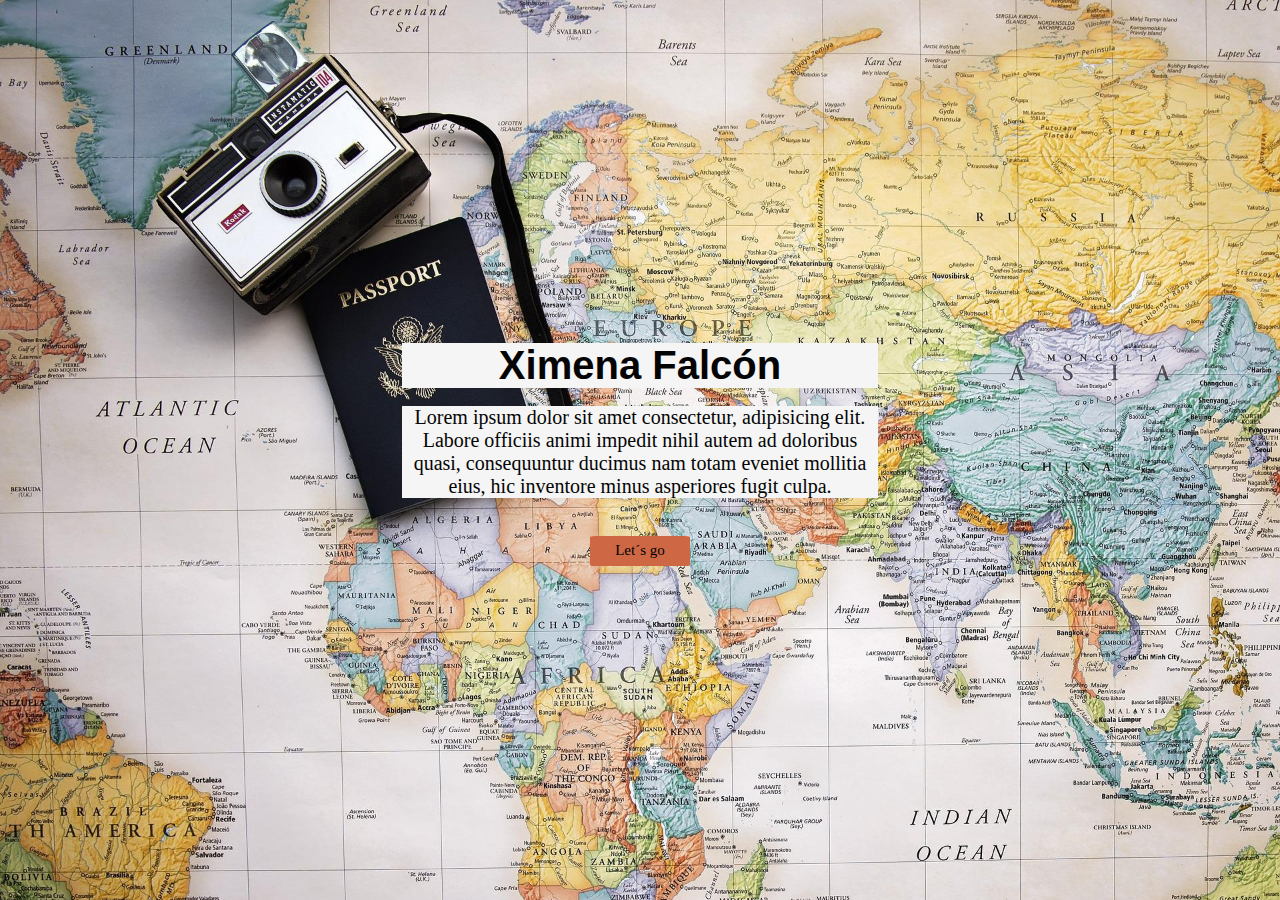
<file: index.html>
<!DOCTYPE html>
<html lang="en">
<head>
    <meta charset="UTF-8">
    <meta http-equiv="X-UA-Compatible" content="IE=edge">
    <meta name="viewport" content="width=device-width, initial-scale=1.0">
    <link rel="stylesheet" href="estilos3.css">
    <title>Document</title>
</head>
<body class="general">

    <main class="principal">
       <h1 class="principal_titulo">Ximena Falcón</h1>
       <p class="principal_parrafo">Lorem ipsum dolor sit amet consectetur, adipisicing elit. Labore officiis 
        animi impedit nihil autem ad doloribus quasi, consequuntur ducimus nam 
        totam eveniet mollitia eius, hic inventore minus asperiores fugit culpa.</p>
        <a href="proyectos.html">
        <button class="principal_boton">Let´s go</button>
        <a href="proyectos.html"></a>
    </main>
</body>
</html>
</file>
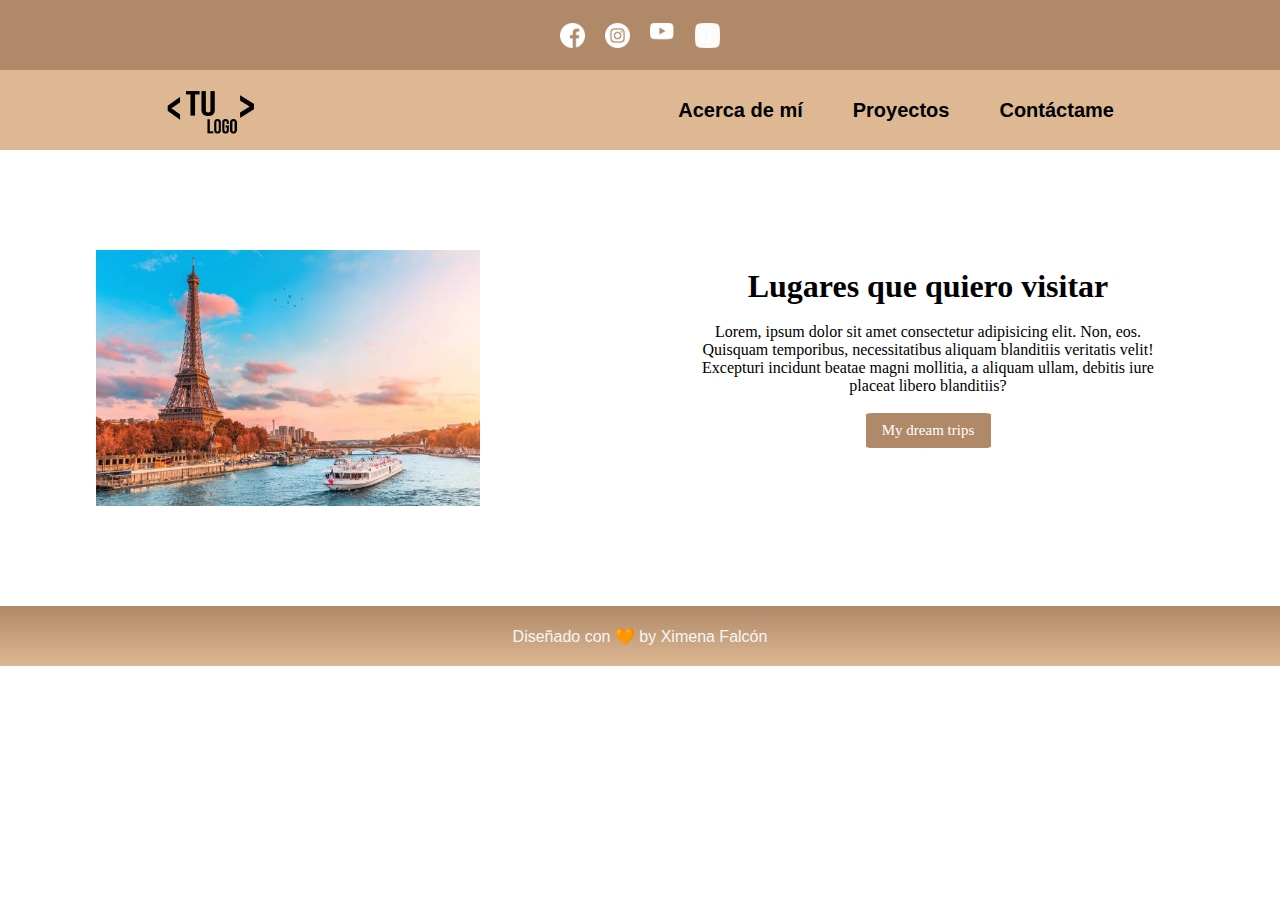
<file: proyectos.html>
<!DOCTYPE html>
<html lang="en">
<head>
    <meta charset="UTF-8">
    <meta http-equiv="X-UA-Compatible" content="IE=edge">
    <meta name="viewport" content="width=device-width, initial-scale=1.0">
    <link rel="stylesheet" href="estilos3.css">
    <title>Document</title>
</head>
<body>

    <header>

        <section class="redesSociales">
            <img src="facebook.png"  class="redesSociales_logo">
            <img src="instagram.png"  class="redesSociales_logo">
            <img src="youtube.png"  class="redesSociales_logo">
            <img src="tiktok.png"  class="redesSociales_logo">
        </section>

        <section class="menu"> 
            <img src="tulogo.png"  class="menu_logo">
            
            <ul class="menu_lista">
                <a href="bio.html" class="menu_lista_link">
                <li class="menu_lista_elementos"> Acerca de mí</li></a>
                <a href="principal.html" class="menu_lista_link"><li class="menu_lista_elementos">Proyectos</li></a>
                <a href="contacto.html" class="menu_lista_link"><li class="menu_lista_elementos">Contáctame</li></a>
            </ul>

        </section>
     </header>

     <main class="contDerecha">
        <img src="paris.jpeg" alt="" class="contDerecha__img">

            <article class="ParteDerecha__texto">
                <h1 class="Titulo">Lugares que quiero visitar</h1>
                <p class="Titulo__texto">Lorem, ipsum dolor sit amet consectetur adipisicing elit. Non, eos. Quisquam temporibus, necessitatibus aliquam blanditiis veritatis velit! Excepturi incidunt beatae magni mollitia, a aliquam ullam, debitis iure placeat libero blanditiis?
                </p>
                <a href="viajes.html" class="cuadroderecho_link">
                    <div style="text-align:center">
                    <button class="cuadroDerecho_boton">My dream trips</button></a>
                    </div>
            </article>
    </main>

    <footer class="footer">
            <p>Diseñado con &#x1F9E1 by Ximena Falcón</p>
    </footer>

</body>
</html>
</file>
<file: estilos3.css>
*{
    margin: 0px;
}

.general{
    background-image:url("v2.jpg");
    background-repeat: no-repeat;
    background-size:cover;
    height:100vh;
    display: flex;
    align-items: center;
} 

.principal{
    /* border: 5px solid red;*/
    width:40%;
    margin-left: auto;
    margin-right: auto;
    color:rgb(4, 4, 4);
    text-align:center;
}

.principal_titulo{
    font-size: 40px;
    background-color: whitesmoke;
    font-family: 'Franklin Gothic Medium', 'Arial Narrow', Arial, sans-serif;
}

.principal_parrafo{
    font-size: 20px;
    background-color: whitesmoke;
}

.principal_boton{
    width:100px;
    height:30px;
    margin-top: 20px;
    margin-bottom: 10px;
    background-color:rgb(206, 103, 68);
    color:rgb(0, 0, 0);
    font-size: 15px;
    font-family: "bebas neue";
    border: none;
    border-radius: 5%;
    cursor: pointer;
}

.redesSociales{
    color:white;
    background-color: rgb(176, 137, 104);
    display:flex;
    justify-content:center;
    align-items:center;
    height: 70px;

}

.redesSociales_logo{
    height:25px;
    margin-right:10px;
    margin-left:10px;

}
.menu{
    background-color:rgb(221, 184, 146);
    height: 80px;
    display:flex;
    align-items:center;
    justify-content: space-around;
    font-size:20px;
    font-family:sans-serif;
}

.menu_logo{
    height: 60px;
}

.menu_lista{
    display:flex;
    list-style: none;
}

.menu_lista_elementos{
    margin-left:50px;
}


.menu_lista_link{
    text-decoration:none;
    color:rgb(0, 0, 0);
    font-weight:bold;
}

.menu_lista_link:hover{
    color:rgb(253, 255, 255);    
}

.footer{
    background: linear-gradient(rgb(176, 137, 104) , rgb(221, 184, 146));
    height: 60px;
    display: flex;
    justify-content: center;
    align-items: center;
    color: whitesmoke;
    font-family: "Play" , sans-serif;
    margin-top:50px;
}

h1,p{
    margin: 18px;
    text-align:center;
}

.contDerecha{
    border: 7px;
    display: flex;
    justify-content: space-around;
    margin-top: 100px;
    margin-bottom: 100px;
    align-items: flex-start; 
}

.cuadroDerecho_boton{
   background-color: rgb(176, 137, 104);
   width: 125px;
   height: 35px;
   color: rgb(255, 255, 255);
   border-radius: 5%;
   border: none;
   font-family: "bebas neue";
   font-size: 15px;
   cursor: pointer;
}

.contDerecha__img{
    width: 30%;
}

.ParteDerecha__texto{
    width: 40%;
}
</file>
